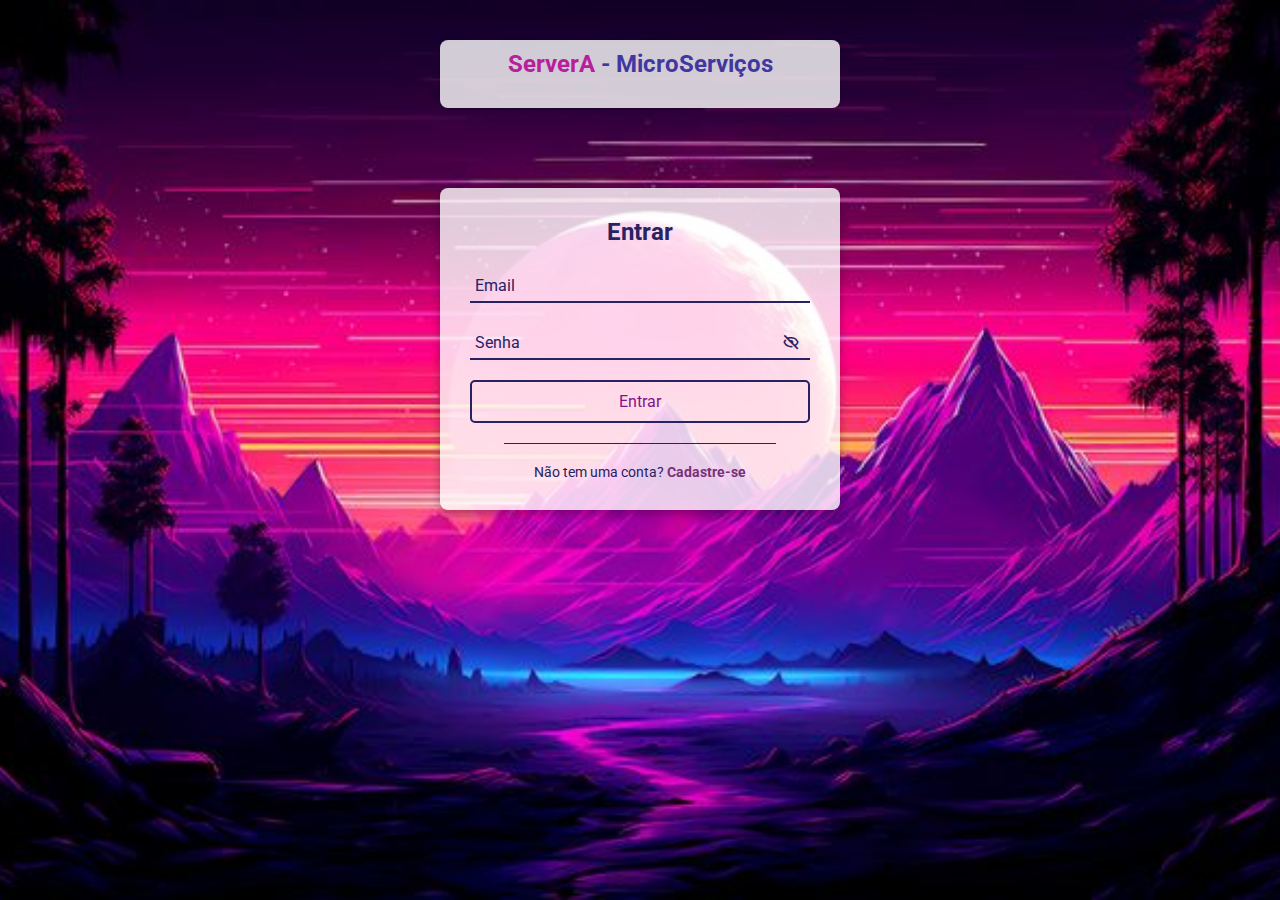
<file: microservicos/microservicologin/src/main/resources/static/html/index.html>
<!DOCTYPE html>
<html lang="pt-br">
<head>
    <meta charset="UTF-8">
    <meta name="viewport" content="width=device-width, initial-scale=1.0">
    <link rel="stylesheet" href="../css/index.css">
    <link href="https://unpkg.com/boxicons@2.1.4/css/boxicons.min.css" rel="stylesheet">
    <title>Login</title>
</head>
<body>
    <!-- Cabeçalho com o título do projeto -->
    <div id="area-cabecalho">
        <div id="area-logo">
            <h1>ServerA<span class="branco"> - MicroServiços</span></h1>
        </div>
    </div>

    <div class="container">
        <div class="card">
            <h1>Entrar</h1>
            <form id="loginForm">
                <div class="label-float">
                    <input type="text" id="email" required>
                    <label for="email">Email</label>
                </div>
                <div class="label-float">
                    <input type="password" id="senha" required>
                    <label for="senha">Senha</label>
                    <i class="bx bx-hide" id="toggleSenha"></i>
                </div>
                <div class="justify-center">
                    <button type="submit">Entrar</button>
                </div>
            </form>
            <div class="justify-center">
                <hr>
            </div>
            <p>
                Não tem uma conta?
                <a href="/cadastro">Cadastre-se</a>
            </p>
        </div>
    </div>
    <script src="../js/index.js"></script>
</body>
</html>
</file>
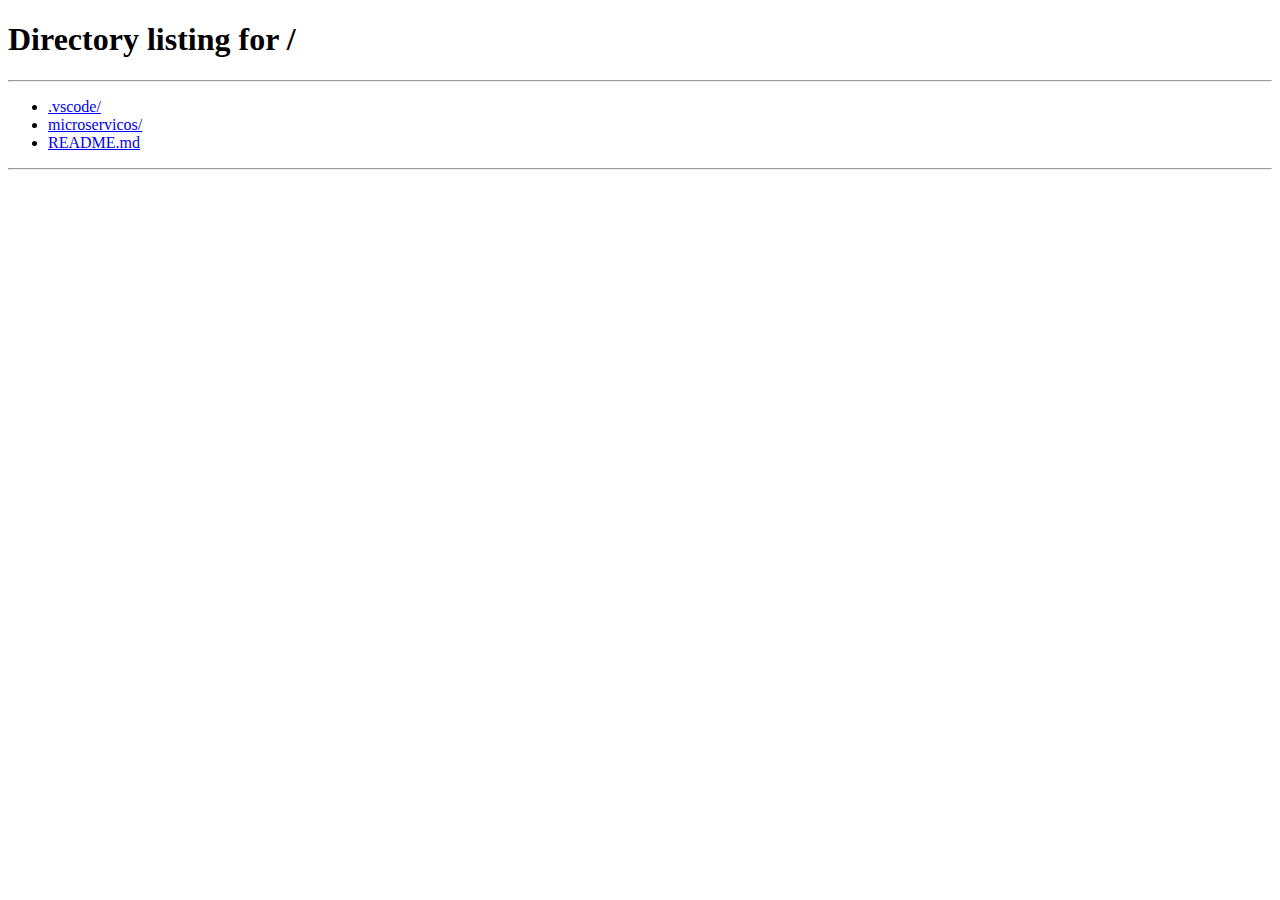
<file: microservicos/microservicologin/src/main/resources/static/html/admin.html>
<!DOCTYPE html>
<html lang="en">
    <head>
        <meta charset="UTF-8">
        <meta name="viewport" content="width=device-width, initial-scale=1.0">
        <title>Painel de Administração</title>
        <link rel="stylesheet" href="../css/admin.css">
    </head>
    <body>
        <div class="background">
            <header>
                <h1>Painel de Administração</h1>
                <nav>
                    <ul>
                        <li><a href="#" id="produtos-link">Gerenciar Produtos</a></li>
                        <li><a href="#" id="clientes-link">Gerenciar Clientes</a></li>
                        <li><a href="#" id="perfil-link">Gerenciar Perfil</a></li>
                        <li><a href="#" id="associar-produtos-link">Associar Produtos</a></li>
                    </ul>
                </nav>
            </header>

            <div class="container">
                <main class="content">
                    <!-- Gerenciar Produtos -->
                    <section id="produtos-section" class="section active">
                        <h2>Gerenciar Produtos</h2>
                        <div class="crud-produto">
                            <form id="produto-form">
                                <input type="hidden" id="produto-id">
                                <label for="titulo">Título</label>
                                <input type="text" id="titulo" required>
                                <label for="descricao">Descrição</label>
                                <textarea id="descricao" required></textarea>
                                <label for="preco">Preço</label>
                                <input type="number" id="preco" step="0.01" required>
                                <label for="ativo">Ativo</label>
                                <input type="checkbox" id="ativo" class="toggle-ativo">
                                <button type="submit">Salvar Produto</button>
                            </form>
                            <p id="mensagem-sucesso" class="success-message hidden"></p>
                            <div id="produto-lista">
                                <h3>Lista de Produtos</h3>
                                <table>
                                    <thead>
                                        <tr>
                                            <th>ID</th>
                                            <th>Título</th>
                                            <th>Descrição</th>
                                            <th>Preço</th>
                                            <th>Ativo</th>
                                        </tr>
                                    </thead>
                                    <tbody id="produtos-ul"></tbody>
                                </table>
                            </div>
                        </div>
                    </section>

                    <!-- Gerenciar Clientes -->
                    <section id="clientes-section" class="section hidden">
                        <h2>Gerenciar Clientes</h2>
                        <table>
                            <thead>
                                <tr>
                                    <th>ID Usuário</th>
                                    <th>ID Cliente</th>
                                    <th>Nome</th>
                                    <th>Email</th>
                                    <th>Ativo</th>
                                    <th>Data Nascimento</th>
                                    <th>Telefone</th>
                                    <th>Produtos Associados</th>
                                </tr>
                            </thead>
                            <tbody id="clientes-ul"></tbody>
                        </table>
                    </section>
                
                    <!-- Gerenciar Perfil -->
                    <section id="perfil-section" class="section">
                        <h2>Gerenciar Perfil</h2>
                        <div id="perfil-info">
                            <form id="perfil-form">
                                <label for="admin-nome">Nome:</label>
                                <input type="text" id="admin-nome" required>
                                <label for="admin-email">Email:</label>
                                <input type="email" id="admin-email" required>
                                <label for="admin-senha">Senha:</label>
                                <input type="password" id="admin-senha" required>
                                <label for="admin-ativo">Ativo:</label>
                                <select id="admin-ativo" required>
                                    <option value="1">Ativo</option>
                                    <option value="0">Inativo</option>
                                </select>
                                <label for="admin-sexo">Sexo:</label>
                                <input type="text" id="admin-sexo" disabled>
                                <label for="admin-grupo">Grupo:</label>
                                <input type="text" id="admin-grupo" disabled>
                                <button type="submit">Salvar Perfil</button>
                                <button type="button" id="deletar-conta">Deletar Conta</button>
                            </form>
                        </div>
                    </section>

                    <!-- Associar Produtos -->
                    <section id="associar-produtos-section" class="section hidden">
                        <h2>Associar Produtos</h2>
                        <form id="associar-produto-form">
                            <label for="cliente-id">ID do Cliente:</label>
                            <input type="number" id="cliente-id" required>
                            <label for="produto-id">ID do Produto:</label>
                            <input type="number" id="produto-id-2" required>
                            <button type="button" onclick="associarProduto()">Associar Produto</button>
                            <button type="button" onclick="desassociarProduto()">Desassociar Produto</button>
                        </form>
                    </section>
                
                </main>
            </div>
        </div>
        <script src="../js/admin.js"></script>
    </body>
</html>
</file>
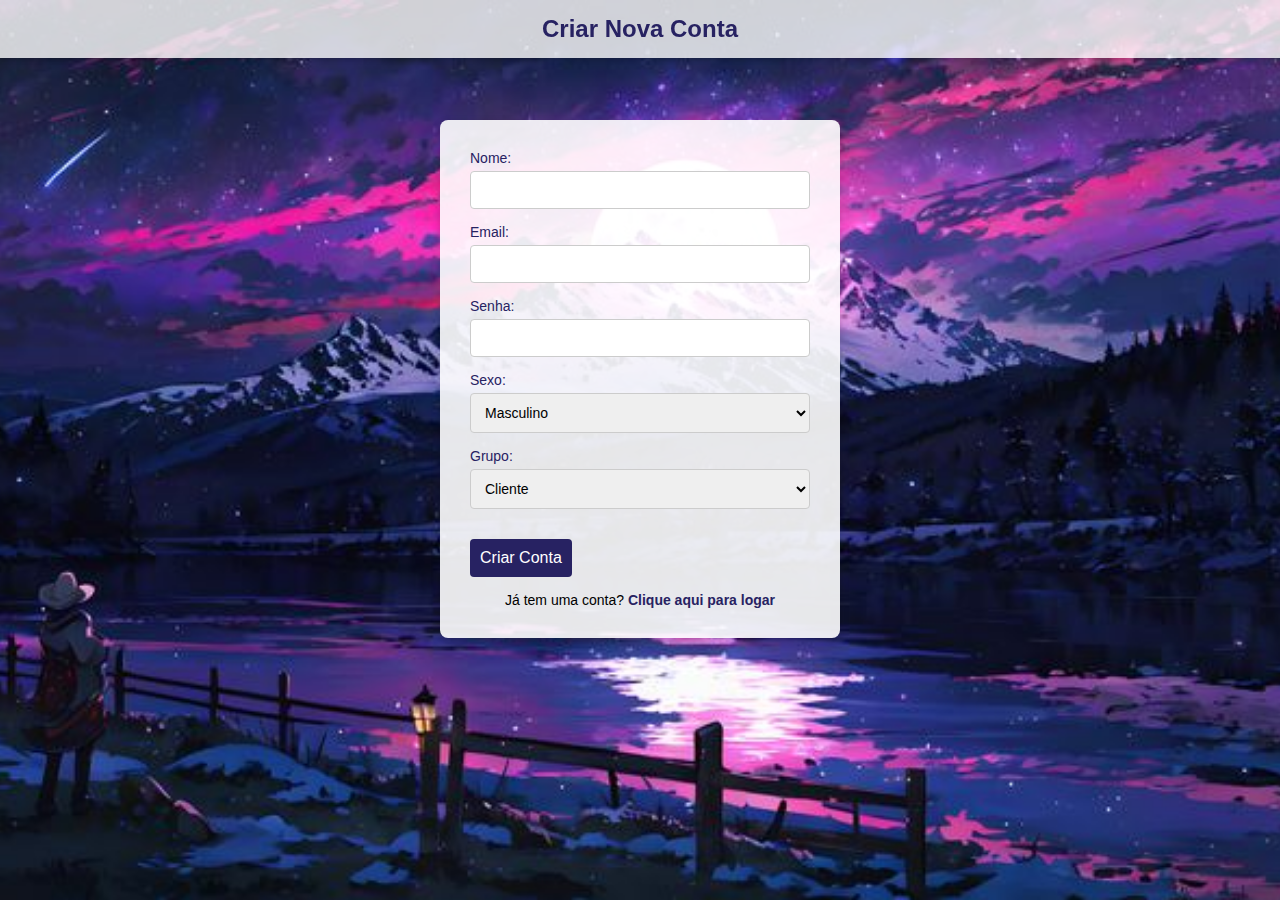
<file: microservicos/microservicologin/src/main/resources/static/html/cadastro.html>
<!DOCTYPE html>
<html lang="en">

<head>
    <meta charset="UTF-8">
    <meta name="viewport" content="width=device-width, initial-scale=1.0">
    <title>Criar Conta</title>
    <link rel="stylesheet" href="../css/cadastro.css">
    <link rel="stylesheet" href="https://cdnjs.cloudflare.com/ajax/libs/font-awesome/6.0.0-beta3/css/all.min.css">
</head>

<body>
    <header id="area-cabecalho">
        <div id="area-logo">
            <h1>Criar Nova Conta</h1>
        </div>
    </header>

    <main class="container">
        <div class="card">
            <form id="signupForm">
                <div class="form-group">
                    <label for="nome">Nome:</label>
                    <input type="text" id="nome" required>
                </div>
                <div class="form-group">
                    <label for="email">Email:</label>
                    <input type="email" id="email" required>
                </div>
                <div class="form-group">
                    <label for="senha">Senha:</label>
                    <input type="password" id="senha" maxlength="10" required>
                </div>
                <div class="form-group">
                    <label for="sexo">Sexo:</label>
                    <select id="sexo" required>
                        <option value="M">Masculino</option>
                        <option value="F">Feminino</option>
                    </select>
                </div>
                <div class="form-group">
                    <label for="grupo">Grupo:</label>
                    <select id="grupo" required onchange="mostrarCamposCliente()">
                        <option value="Cliente">Cliente</option>
                        <option value="Administrador">Administrador</option>
                    </select>
                </div>
                <div id="clienteCampos" style="display: none;">
                    <h3>Informações adicionais para Cliente</h3>
                    <div class="form-group">
                        <label for="nascimento">Data de Nascimento:</label>
                        <input type="date" id="nascimento">
                    </div>
                    <div class="form-group">
                        <label for="cpf">CPF:</label>
                        <input type="text" id="cpf" maxlength="150">
                    </div>
                    <div class="form-group">
                        <label for="celular">Celular:</label>
                        <input type="text" id="celular" maxlength="10">
                    </div>
                </div>
                <button type="button" class="btn" onclick="criarConta()">Criar Conta</button>
            </form>
            <div class="login-link">
                <p>Já tem uma conta? <a href="/">Clique aqui para logar</a></p>
            </div>
        </div>
    </main>

    <script src="../js/cadastro.js"></script>
</body>

</html>
</file>
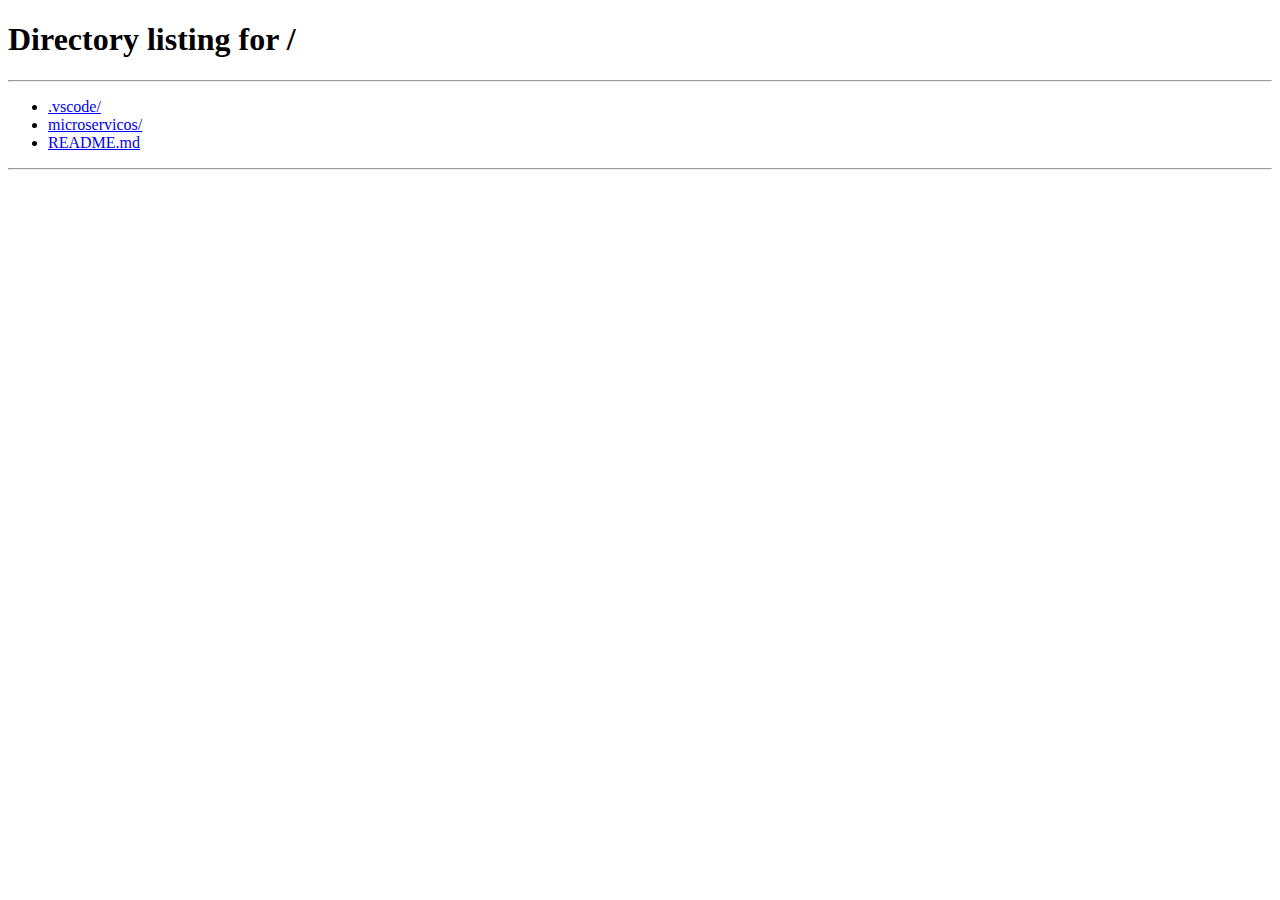
<file: microservicos/microservicologin/src/main/resources/static/html/cliente.html>
<!DOCTYPE html>
<html lang="en">
    <head>
        <meta charset="UTF-8">
        <meta name="viewport" content="width=device-width, initial-scale=1.0">
        <title>Painel do Cliente</title>
        <link rel="stylesheet" href="../css/cliente.css">
    </head>
    <body>
        <div class="background">
            <header>
                <h1>Painel do Cliente</h1>
                <nav>
                    <ul>
                        <li><a href="#" id="perfil-link">Gerenciar Perfil</a></li>
                        <li><a href="#" id="produtos-link">Visualizar Produtos</a></li>
                    </ul>
                </nav>
            </header>
            <div class="container">
                <main class="content">
                    <!-- Gerenciar Perfil -->
                    <section id="perfil-section" class="section active">
                        <h2>Gerenciar Perfil</h2>
                        <form id="perfil-form">
                            <div class="form-group">
                                <label for="usuario-id">Id Usuário</label>
                                <input id="usuario-id" type="text" disabled />
                            </div>
                            <div class="form-group">
                                <label for="cliente-id">Id Cliente</label>
                                <input id="cliente-id" type="text" disabled />
                            </div>
                            <div class="form-group">
                                <label for="nome">Nome</label>
                                <input id="nome" type="text" />
                            </div>
                            <div class="form-group">
                                <label for="sexo">Sexo</label>
                                <input id="sexo" type="text" disabled />
                            </div>
                            <div class="form-group">
                                <label for="email">Email</label>
                                <input id="email" type="email" />
                            </div>
                            <div class="form-group">
                                <label for="senha">Senha</label>
                                <input id="senha" type="password" />
                            </div>
                            <div class="form-group">
                                <label for="ativo">Ativo</label>
                                <input id="ativo" type="text" disabled />
                            </div>
                            <div class="form-group">
                                <label for="nascimento">Data de Nascimento</label>
                                <input id="nascimento" type="text" disabled />
                            </div>
                            <div class="form-group">
                                <label for="cpf">CPF</label>
                                <input id="cpf" type="text" disabled />
                            </div>
                            <div class="form-group">
                                <label for="celular">Celular</label>
                                <input id="celular" type="text" />
                            </div>
                            <button type="button" onclick="salvarAlteracoes()">Salvar Alterações</button>
                        </form>

                        <!-- Tabela de Produtos Associados -->
                        <h2>Produtos Associados</h2>
                        <table class="associated-products" id="produtos-table">
                            <thead>
                                <tr>
                                    <th>Id do produto</th>
                                    <th>Título</th>
                                    <th>Descrição</th>
                                    <th>Data de Ativação</th>
                                    <th>Data de Inativação</th>
                                    <th>Preço</th>
                                    <th>Ativo</th>
                                </tr>
                            </thead>
                            <tbody></tbody>
                        </table>
                    </section>

                    <!-- Visualizar Produtos -->
                    <section id="produtos-section" class="section hidden">
                        <h2>Produtos Disponíveis</h2>
                        <table>
                            <thead>
                                <tr>
                                    <th>Título</th>
                                    <th>Descrição</th>
                                    <th>Preço</th>
                                </tr>
                            </thead>
                            <tbody id="produtos-lista"></tbody>
                        </table>
                    </section>
                </main>
            </div>
        </div>
        <script src="../js/cliente.js"></script>
    </body>
</html>
</file>
<file: microservicos/microservicologin/src/main/resources/static/css/index.css>
@import url('https://fonts.googleapis.com/css2?family=Roboto:wght@400;500;700&display=swap');

* {
    margin: 0;
    padding: 0;
    font-family: 'Roboto', sans-serif;
    box-sizing: border-box;
}

body {
    background-image: url("../images/login_fundo.jpg");
    background-size: cover;
    background-position: center;
    background-attachment: fixed;
    color: #272262;
}

/* Estilo do cabeçalho ajustado */
#area-cabecalho {
    color: #b7209d; 
    padding: 10px 20px;
    text-align: center;
    background-color: rgba(255, 255, 255, 0.8); 
    box-shadow: 0px 2px 5px rgba(0, 0, 0, 0.2); 
    border-radius: 8px;
    margin: 40px auto; 
    max-width: 400px;
}

#area-logo h1 {
    font-size: 24px;
    font-weight: bold;
}

#area-logo .branco {
    color: #4038a0; 
}


.container {
    display: flex;
    justify-content: center;
    width: 100%;
    margin-top: 80px;
}

.card {
    background-color: rgba(255, 255, 255, 0.8);
    padding: 30px;
    border-radius: 8px;
    box-shadow: 0px 4px 10px rgba(0, 0, 0, 0.3);
    text-align: center;
    width: 100%;
    max-width: 400px;
}

h1 {
    margin-bottom: 20px;
    font-size: 24px;
    font-weight: 700;
}

.label-float {
    position: relative;
    margin: 20px 0;
}

.label-float input {
    width: 100%;
    border: none;
    border-bottom: 2px solid #272262;
    outline: none;
    padding: 8px 5px;
    font-size: 16px;
    background-color: transparent;
    transition: 0.3s;
}

.label-float label {
    position: absolute;
    top: 10px;
    left: 5px;
    font-size: 16px;
    color: #272262;
    transition: 0.3s;
}

.label-float input:focus + label,
.label-float input:valid + label {
    top: -10px;
    font-size: 12px;
    color: #4038a0;
}

.label-float i {
    position: absolute;
    top: 50%;
    right: 10px;
    transform: translateY(-50%);
    cursor: pointer;
    font-size: 18px;
    color: #272262;
}

button {
    width: 100%;
    padding: 10px;
    background-color: transparent;
    border: 2px solid #272262;
    border-radius: 5px;
    font-size: 16px;
    color: #83118d;
    cursor: pointer;
    transition: 0.3s;
}

button:hover {
    background-color: #272262;
    color: #fff;
}

hr {
    width: 80%;
    margin: 20px auto;
    border: none;
    border-top: 1px solid #272262;
}

p {
    font-size: 14px;
}

a {
    color: #7a3077;
    text-decoration: none;
    font-weight: bold;
    transition: 0.3s;
}

a:hover {
    color: #272262;
}
</file>
<file: microservicos/microservicologin/src/main/resources/static/css/admin.css>
/* Estilo geral */
body {
    font-family: Arial, sans-serif;
    margin: 0;
    padding: 0;
    color: #fff;
    background: #000;
}

.background {
    background: url('../images/admin_fundo.jpg') no-repeat center center fixed;
    background-size: cover;
    min-height: 100vh;
    display: flex;
    flex-direction: column;
    align-items: center;
}

/* Cabeçalho */
header {
    background: rgba(0, 0, 0, 0.7);
    width: 100%;
    padding: 20px 0;
    text-align: center;
}

header h1 {
    font-size: 2em;
    margin: 0;
    color: #fff;
}

header nav ul {
    list-style: none;
    padding: 0;
    margin: 10px 0 0 0;
    display: flex;
    justify-content: center;
}

header nav ul li {
    margin: 0 15px;
}

header nav ul li a {
    text-decoration: none;
    color: #fff;
    font-weight: bold;
    font-size: 1.2em;
}

header nav ul li a:hover {
    color: #ccc;
}

/* Container */
.container {
    max-width: 1200px;
    margin: 30px auto;
    background: rgba(0, 0, 0, 0.8);
    border-radius: 10px;
    padding: 20px;
    width: 90%;
    box-shadow: 0px 0px 10px #000;
}

/* Formulários */
.form-group {
    margin-bottom: 15px;
    display: flex;
    flex-direction: column;
}

label {
    font-size: 1em;
    font-weight: bold;
    color: #fff;
    margin-bottom: 5px;
}

input, select {
    padding: 10px;
    font-size: 1em;
    border-radius: 5px;
    border: 1px solid #555;
    background: rgba(255, 255, 255, 0.1);
    color: #fff;
}

input:disabled, select:disabled {
    color: #fff; /* Ajuste para texto branco */
}

button {
    background: #6a5acd;
    border: none;
    color: white;
    padding: 10px 20px;
    border-radius: 5px;
    cursor: pointer;
    transition: background 0.3s ease;
}

button:hover {
    background: #483d8b;
}

/* Seções */
.section.hidden {
    display: none;
}

/* Tabelas */
table {
    width: 100%;
    border-collapse: collapse;
    margin-top: 15px;
}

table th, table td {
    padding: 15px;
    text-align: left;
    border: 1px solid #444;
    color: #fff;
}

table th {
    background: #6a5acd;
}

table td {
    background: rgba(255, 255, 255, 0.1);
}
</file>
<file: microservicos/microservicologin/src/main/resources/static/css/cliente.css>
/* Estilo geral */
body {
    font-family: Arial, sans-serif;
    margin: 0;
    padding: 0;
    color: #fff;
    background: #000; /* Fallback */
}

.background {
    background: url('../images/cliente_fundo.jpg') no-repeat center center fixed;
    background-size: cover;
    min-height: 100vh;
    display: flex;
    flex-direction: column;
    align-items: center;
}

/* Cabeçalho */
header {
    background: rgba(0, 0, 0, 0.7);
    width: 100%;
    padding: 20px 0;
    text-align: center;
}

header h1 {
    font-size: 2em;
    margin: 0;
    color: #fff;
}

header nav ul {
    list-style: none;
    padding: 0;
    margin: 10px 0 0 0;
    display: flex;
    justify-content: center;
}

header nav ul li {
    margin: 0 15px;
}

header nav ul li a {
    text-decoration: none;
    color: #fff;
    font-weight: bold;
    font-size: 1.2em;
}

header nav ul li a:hover {
    color: #ccc;
}

/* Container */
.container {
    max-width: 1200px;
    margin: 30px auto;
    background: rgba(0, 0, 0, 0.8);
    border-radius: 10px;
    padding: 20px;
    width: 90%;
    box-shadow: 0px 0px 10px #000;
}

/* Formulários */
.form-group {
    margin-bottom: 15px;
    display: flex;
    flex-direction: column;
}

label {
    font-size: 1em;
    font-weight: bold;
    color: #fff;
    margin-bottom: 5px;
}

input {
    padding: 10px;
    font-size: 1em;
    border-radius: 5px;
    border: 1px solid #555;
    background: rgba(255, 255, 255, 0.1);
    color: #fff;
}

input:disabled {
    color: #fff; /* Ajuste para texto branco */
}

button {
    background: #6a5acd;
    border: none;
    color: white;
    padding: 10px 20px;
    border-radius: 5px;
    cursor: pointer;
    transition: background 0.3s ease;
}

button:hover {
    background: #483d8b;
}

/* Seções */
.section.hidden {
    display: none;
}

/* Tabelas */
table {
    width: 100%;
    border-collapse: collapse;
    margin-top: 15px;
}

table th, table td {
    padding: 15px;
    text-align: left;
    border: 1px solid #444;
    color: #fff;
}

table th {
    background: #6a5acd;
}

table td {
    background: rgba(255, 255, 255, 0.1);
}
</file>
<file: microservicos/microservicologin/src/main/resources/static/css/cadastro.css>
/* Reset e configurações gerais */
* {
    margin: 0;
    padding: 0;
    box-sizing: border-box;
}

body {
    font-family: 'Roboto', sans-serif;
    background-image: url("../images/cadastro_fundo.jpg");
    background-size: cover;
    background-attachment: fixed;
    background-position: center;
    display: flex;
    flex-direction: column;
    min-height: 100vh;
}

#area-cabecalho {
    color: #272262;
    background-color: rgba(255, 255, 255, 0.8);
    box-shadow: 0px 2px 5px rgba(0, 0, 0, 0.2);
    padding: 15px 20px;
    text-align: center;
    position: fixed;
    top: 0;
    left: 0;
    width: 100%;
    z-index: 10;
}

#area-logo h1 {
    font-size: 24px;
    font-weight: bold;
    margin: 0;
}

.container {
    display: flex;
    justify-content: center;
    align-items: flex-start;
    margin-top: 100px; /* Espaço para o cabeçalho */
    padding: 20px;
    width: 100%;
    flex-grow: 1;
}

.card {
    background-color: rgba(255, 255, 255, 0.9);
    padding: 30px;
    border-radius: 8px;
    box-shadow: 0 4px 10px rgba(0, 0, 0, 0.2);
    max-width: 400px;
    width: 100%;
    overflow-y: auto;
    max-height: calc(100vh - 150px); /* Espaço ajustado para rolar */
}

h3 {
    font-size: 18px;
    color: #272262;
    margin-top: 20px;
}

.form-group {
    margin-bottom: 15px;
}

.form-group label {
    display: block;
    margin-bottom: 5px;
    color: #272262;
    font-size: 14px;
}

input, select {
    width: 100%;
    padding: 10px;
    border: 1px solid #ccc;
    border-radius: 4px;
    font-size: 14px;
    outline: none;
    transition: border-color 0.3s;
}

input:focus, select:focus {
    border-color: #4038a0;
}

.btn {
    background-color: #272262;
    color: #fff;
    border: none;
    border-radius: 4px;
    padding: 10px;
    font-size: 16px;
    cursor: pointer;
    margin-top: 15px;
    transition: background-color 0.3s;
}

.btn:hover {
    background-color: #4038a0;
}

.login-link {
    margin-top: 15px;
    font-size: 14px;
    text-align: center;
}

.login-link a {
    color: #272262;
    font-weight: bold;
    text-decoration: none;
    transition: color 0.3s;
}

.login-link a:hover {
    color: #4038a0;
}
</file>
